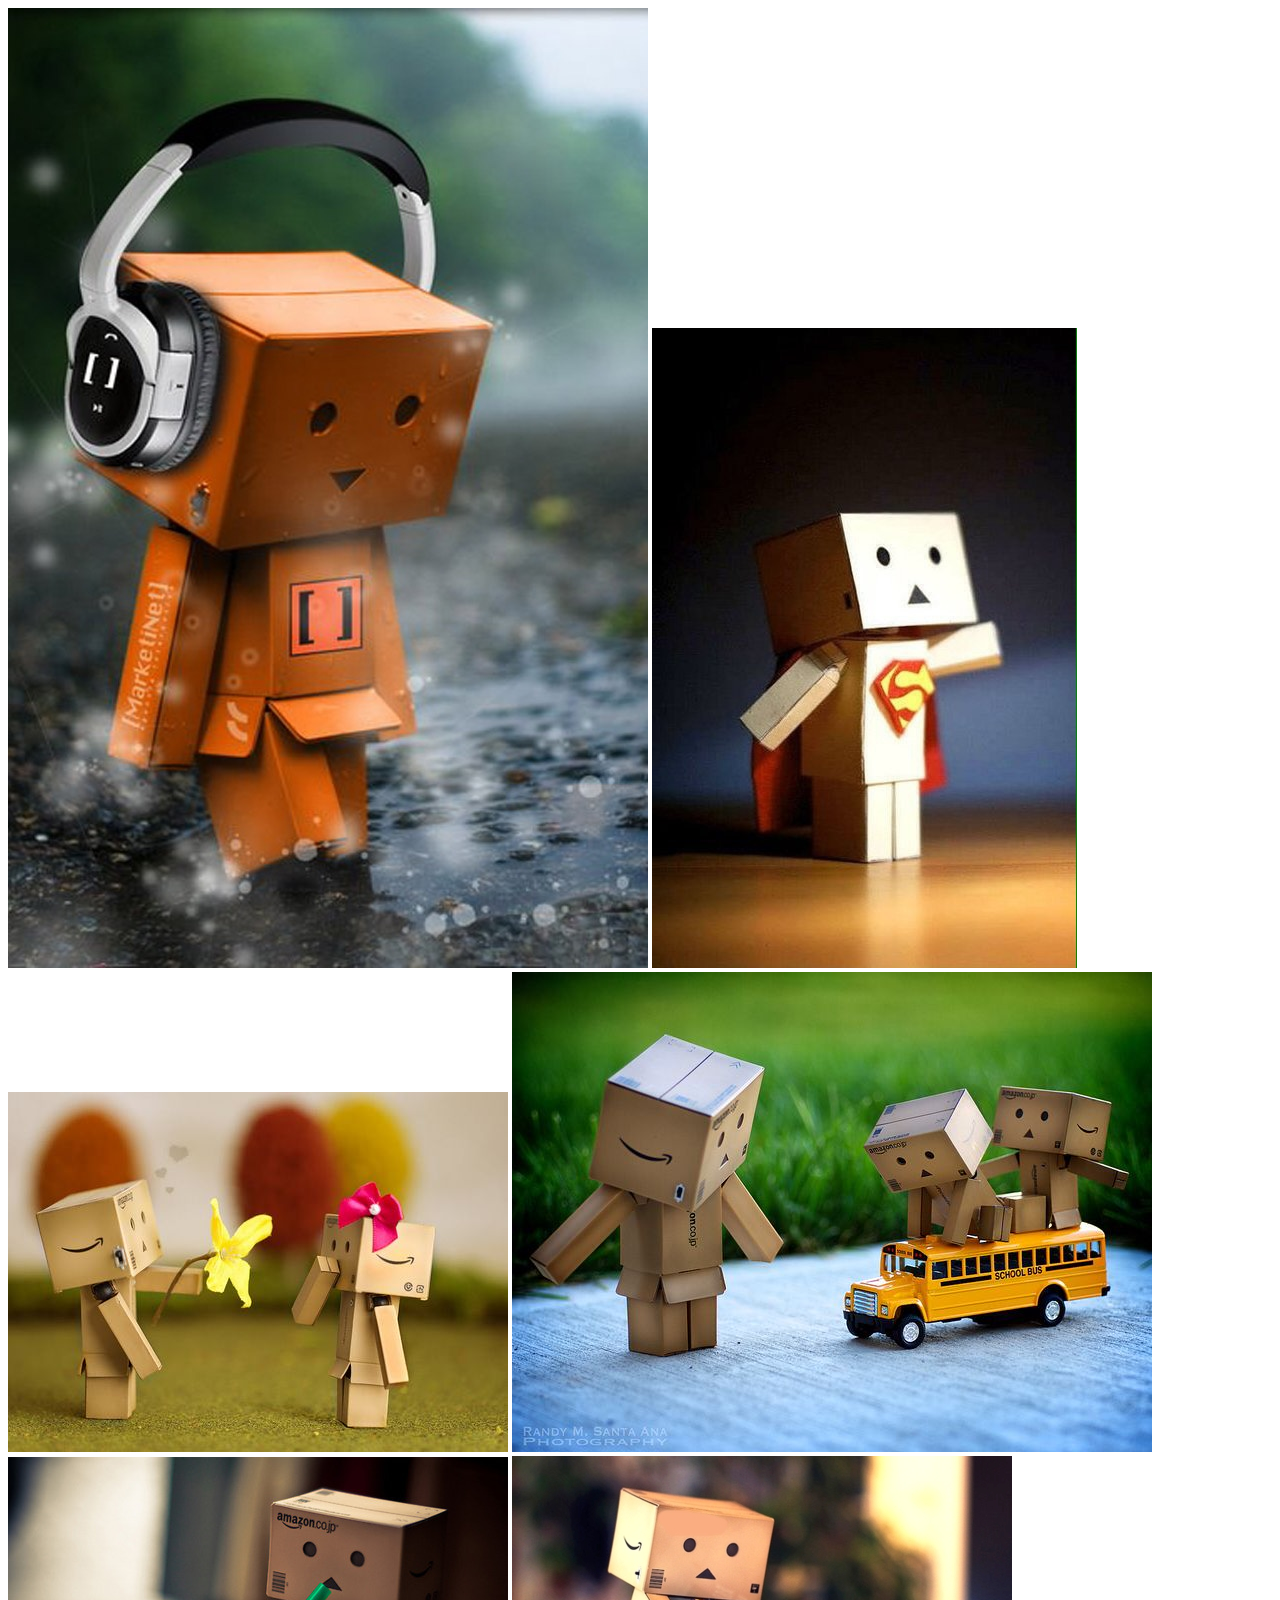
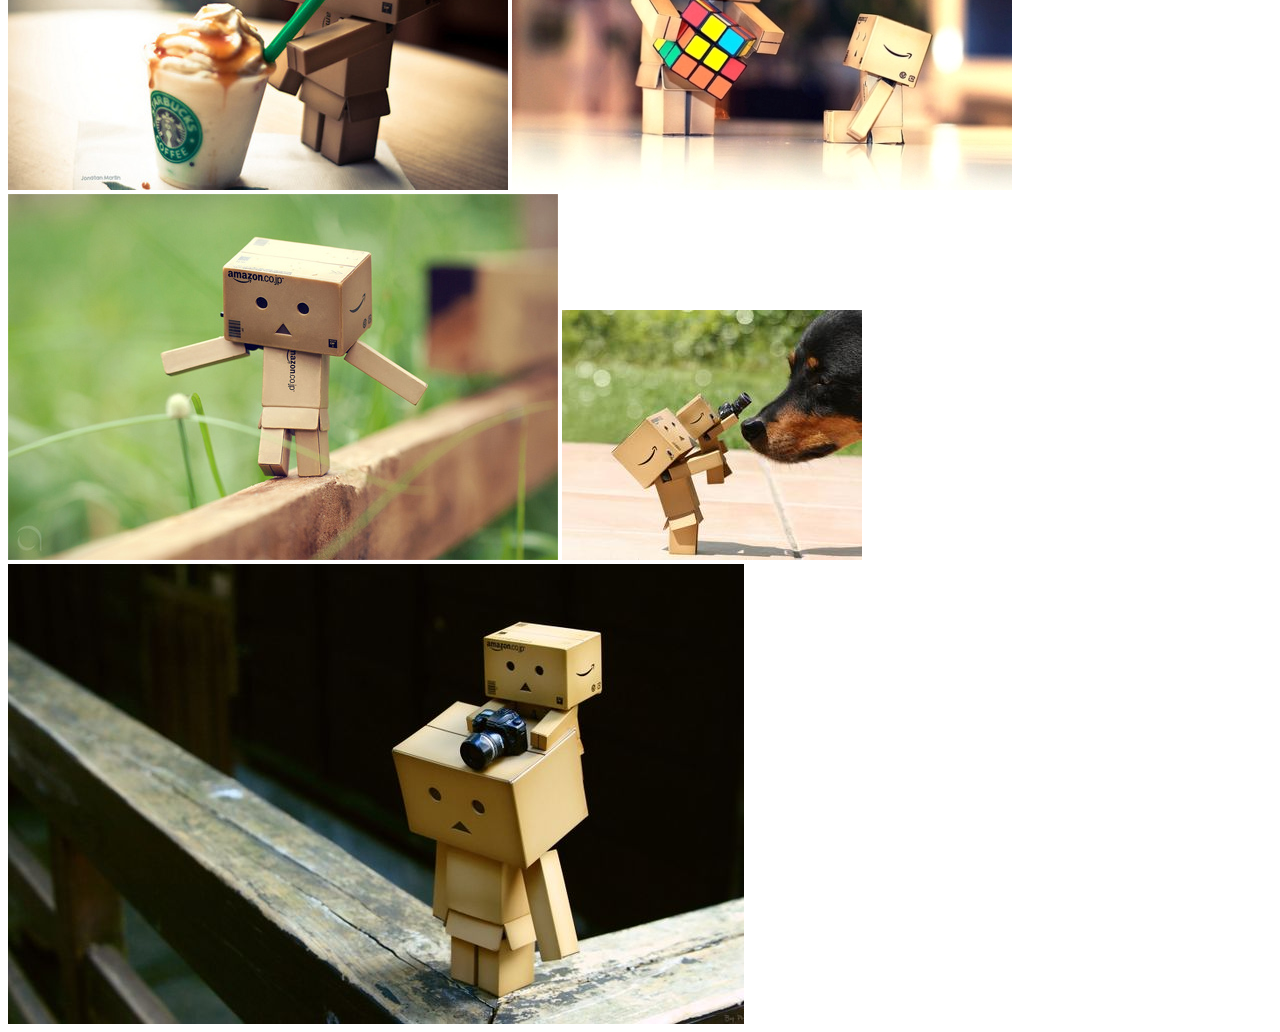
<file: 1/index.html>
<!-- En una página con muchas imágenes mostrar una alerta cuando esté
cargado el DOM y otra después que las imágenes se hayan cargado.

Tip: Investigar el evento window.onload
<!DOCTYPE html>

-->

<html lang="en" dir="ltr">
  <head>
    <meta charset="utf-8">
    <title></title>
  </head>
  <body>
  <!--imagenes-->
  	<img src="img/img1.jpg" alt="">
  	<img src="img/img2.jpg" alt="">
  	<img src="img/img3.jpg" alt="">
  	<img src="img/img4.jpg" alt="">
  	<img src="img/img5.jpg" alt="">
  	<img src="img/img6.jpg" alt="">
  	<img src="img/img7.jpg" alt="">
  	<img src="img/img8.jpg" alt="">
  	<img src="img/img9.jpg" alt="">
  	
 <!--Jquery-3.3.1-->
  <script src="https://code.jquery.com/jquery-3.3.1.slim.min.js" integrity="sha384-q8i/X+965DzO0rT7abK41JStQIAqVgRVzpbzo5smXKp4YfRvH+8abtTE1Pi6jizo" crossorigin="anonymous"></script>
   <script>
  $(document).ready(function(){

   alert("Dom cargado");
   console.log("Dom cargado");
   });
   function load(){
  
   alert("Dom está cargando sus recursos")
   console.log("Dom con sus recursos cargados");
   }
   window.onload = load;
  </script>
 <!-- fin-->
  </body>
</html>
</file>
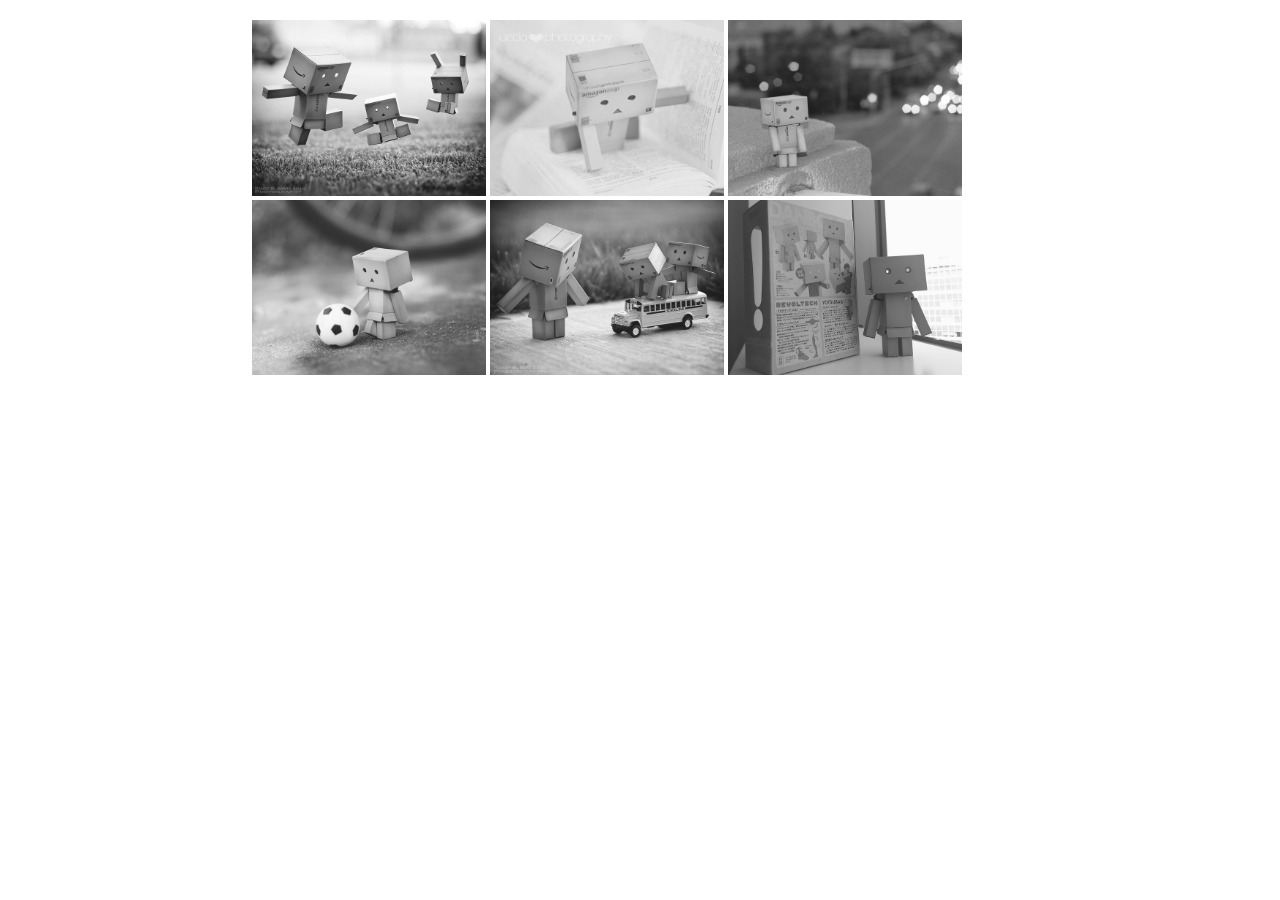
<file: 2/index.html>
<!-- Crear una galería de imágenes

Todas las imágenes deben estar desaturada (en blanco y negro)
ver: https://stackoverflow.com/questions/22994810/how-do-i-desaturate-and-saturate-an-image-using-css

Al hacer click sobre la imágen esta debe recuperar su color con una transición
de un segundo, al volver hacer click debe volver a estar en blanco y negro.
-->

<!DOCTYPE html>
<html lang="en" dir="ltr">
  <head>
    <meta charset="utf-8">
    <title></title>
    <link rel="stylesheet" href="estilo.css">
  </head>
  <body>
  	<div id="photos">
  		<ul id="photo-gallery">
  			<li id="img1">
  	       <img src="img/img1.jpg">
  			</li>
  			<li id="img2">
  			    <img src="img/img2.jpg">
  			</li>
  			<li id="img3">
  				<img src="img/img3.jpg">
  			</li>
  			<li id="img4">
  			    <img src="img/img4.jpg">
  		    </li>
  			<li id="img5">
  				<img src="img/img5.jpg">
  		    </li>
  		    <li id="img6">
  			    <img src="img/img6.jpg">
  			</li>
  		</ul>
  	</div>
<script src="https://code.jquery.com/jquery-3.3.1.min.js"></script>
    <script type="text/javascript">
    
    $("#img1").on("click", function(){
      $("#img1").css({"filter" : "none", "transition" : "5s" })
    });

    $("#img2").on("click", function(){
       $("#img2").css({"filter" : "none", "transition" : "5s" })
      });
    
    $("#img3").on("click", function(){
       $("#img3").css({"filter" : "none", "transition" : "5s" })
      });
    
    $("#img4").on("click", function(){
       $("#img4").css({"filter" : "none", "transition" : "5s" })
      });
    
    $("#img5").on("click", function(){
       $("#img5").css({"filter" : "none", "transition" : "5s" })
      });
    
    $("#img6").on("click", function(){
       $("#img6").css({"filter" : "none", "transition" : "5s" })
      });

</script>

  </body>
</html>
</file>
<file: 2/estilo.css>
#photos {
  opacity: .88;
}

#photos img {
  width: 30%;
  float: left;
  display: block;
  margin: 2px;
}

ul {
  list-style: none;
  margin: 0px auto;
  padding: 10px;
  display: block;
  max-width: 780px;
  text-align: center;
}

#overlay {
  background: rgba(0,0,0, .8);
  width: 100%;
  height: 100%;
  position: absolute;
  top: 0;
  left: 0;
  display: none;
  text-align: center;
}

#overlay img {
  margin: 10% auto 0;
  width: 550px;
  border-radius: 5px;
}

#photos {
  width: 100%;
}

#photo-gallery {
  width: 100%;
}
#img1 {
    filter:         url(~"data:image/svg+xml;utf8,<svg xmlns=\'http://www.w3.org/2000/svg\'><filter id=\'grayscale\'><feColorMatrix type=\'matrix\' values=\'0.3333 0.3333 0.3333 0 0 0.3333 0.3333 0.3333 0 0 0.3333 0.3333 0.3333 0 0 0 0 0 1 0\'/></filter></svg>#grayscale");
    -webkit-filter: grayscale(100%);
    -moz-filter:    grayscale(100%);
    -ms-filter:     grayscale(100%);
    -o-filter:      grayscale(100%);
    filter: gray; 
}
.img1-1{
  filter: none;
  transition: 5s;
}

#img2 {
    filter:         url(~"data:image/svg+xml;utf8,<svg xmlns=\'http://www.w3.org/2000/svg\'><filter id=\'grayscale\'><feColorMatrix type=\'matrix\' values=\'0.3333 0.3333 0.3333 0 0 0.3333 0.3333 0.3333 0 0 0.3333 0.3333 0.3333 0 0 0 0 0 1 0\'/></filter></svg>#grayscale");
    -webkit-filter: grayscale(100%);
    -moz-filter:    grayscale(100%);
    -ms-filter:     grayscale(100%);
    -o-filter:      grayscale(100%);
    filter: gray; 
}
#img3 {
    filter:         url(~"data:image/svg+xml;utf8,<svg xmlns=\'http://www.w3.org/2000/svg\'><filter id=\'grayscale\'><feColorMatrix type=\'matrix\' values=\'0.3333 0.3333 0.3333 0 0 0.3333 0.3333 0.3333 0 0 0.3333 0.3333 0.3333 0 0 0 0 0 1 0\'/></filter></svg>#grayscale");
    -webkit-filter: grayscale(100%);
    -moz-filter:    grayscale(100%);
    -ms-filter:     grayscale(100%);
    -o-filter:      grayscale(100%);
    filter: gray; 
}
#img4 {
    filter:         url(~"data:image/svg+xml;utf8,<svg xmlns=\'http://www.w3.org/2000/svg\'><filter id=\'grayscale\'><feColorMatrix type=\'matrix\' values=\'0.3333 0.3333 0.3333 0 0 0.3333 0.3333 0.3333 0 0 0.3333 0.3333 0.3333 0 0 0 0 0 1 0\'/></filter></svg>#grayscale");
    -webkit-filter: grayscale(100%);
    -moz-filter:    grayscale(100%);
    -ms-filter:     grayscale(100%);
    -o-filter:      grayscale(100%);
    filter: gray; 
}
#img5 {
    filter:         url(~"data:image/svg+xml;utf8,<svg xmlns=\'http://www.w3.org/2000/svg\'><filter id=\'grayscale\'><feColorMatrix type=\'matrix\' values=\'0.3333 0.3333 0.3333 0 0 0.3333 0.3333 0.3333 0 0 0.3333 0.3333 0.3333 0 0 0 0 0 1 0\'/></filter></svg>#grayscale");
    -webkit-filter: grayscale(100%);
    -moz-filter:    grayscale(100%);
    -ms-filter:     grayscale(100%);
    -o-filter:      grayscale(100%);
    filter: gray; 
}
#img6 {
    filter:         url(~"data:image/svg+xml;utf8,<svg xmlns=\'http://www.w3.org/2000/svg\'><filter id=\'grayscale\'><feColorMatrix type=\'matrix\' values=\'0.3333 0.3333 0.3333 0 0 0.3333 0.3333 0.3333 0 0 0.3333 0.3333 0.3333 0 0 0 0 0 1 0\'/></filter></svg>#grayscale");
    -webkit-filter: grayscale(100%);
    -moz-filter:    grayscale(100%);
    -ms-filter:     grayscale(100%);
    -o-filter:      grayscale(100%);
    filter: gray; 
}
</file>
